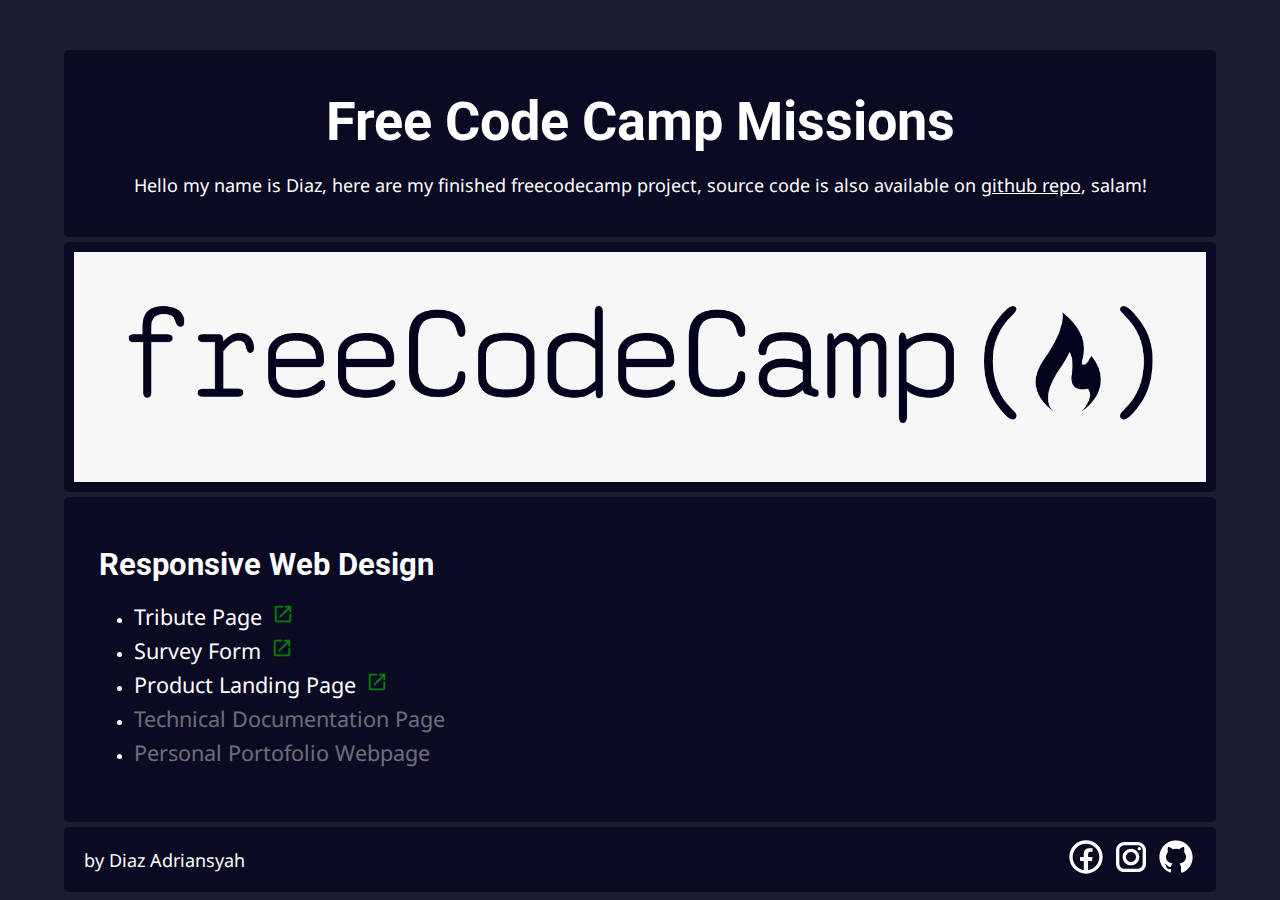
<file: index.html>
<!DOCTYPE html>
<html lang="en">
<head>
    <meta charset="UTF-8">
    <meta http-equiv="X-UA-Compatible" content="IE=edge">
    <meta name="viewport" content="width=device-width, initial-scale=1">

    <link rel="stylesheet" href="styleindex.css">
    <link rel="stylesheet" href="https://fonts.googleapis.com/icon?family=Material+Icons">
    <link rel="stylesheet" href="https://fonts.googleapis.com/css?family=Noto Sans|Roboto|Coming Soon">
    
    <link rel="shortcut icon" href="assets/favicon.jpeg" type="image/x-icon">
    <title>fcc missions</title>
</head>
<body>
    <main>
        <header>
            <h1>Free Code Camp Missions</h1>
            <p>Hello my name is Diaz, here are my finished freecodecamp project, source code is also available on <a target="_blank" href="https://github.com/Diaz-adrianz">github repo</a>, salam!</p>
        </header>
        <!-- freecode logo  -->
         <figure><img src="assets/fcc_secondary_large.png" alt=""></figure>
        
        <!-- table of content -->
        <section id="wrapper">
            <section>
                <h2>Responsive Web Design</h2>
                <ul>
                    <li><a href="tribute-page/fcc-tribute-page.html" class="available">Tribute Page</a></li>
                    <li><a href="form/fcc-form.html" class="available">Survey Form</a></li>
                    <li><a href="landing-page/fcc-landing-page.html" class="available">Product Landing Page</a></li>
                    <li><a href="#" class="none">Technical Documentation Page</a></li>
                    <li><a href="#" class="none">Personal Portofolio Webpage</a></li>
                </ul>
            </section>
        </section>
        
        
    </main>

    <!-- footer  -->
    <footer>
            <p>by Diaz Adriansyah</p>
            <ul id="developer-medsos">
                <li><a target="_blank" href="https://www.facebook.com/diaz.adrian.560/"><img src="assets/icons8-facebook.svg" alt=""></a></li>
                <li><a target="_blank" href="https://www.instagram.com/diaz_adrianz19/"><img src="assets/icons8-instagram.svg" alt=""></a></li>
                <li><a target="_blank" href="https://github.com/Diaz-adrianz"><img src="assets/icons8-github.svg" alt=""></a></li>
            </ul>
    </footer>
</body>
</html>
</file>
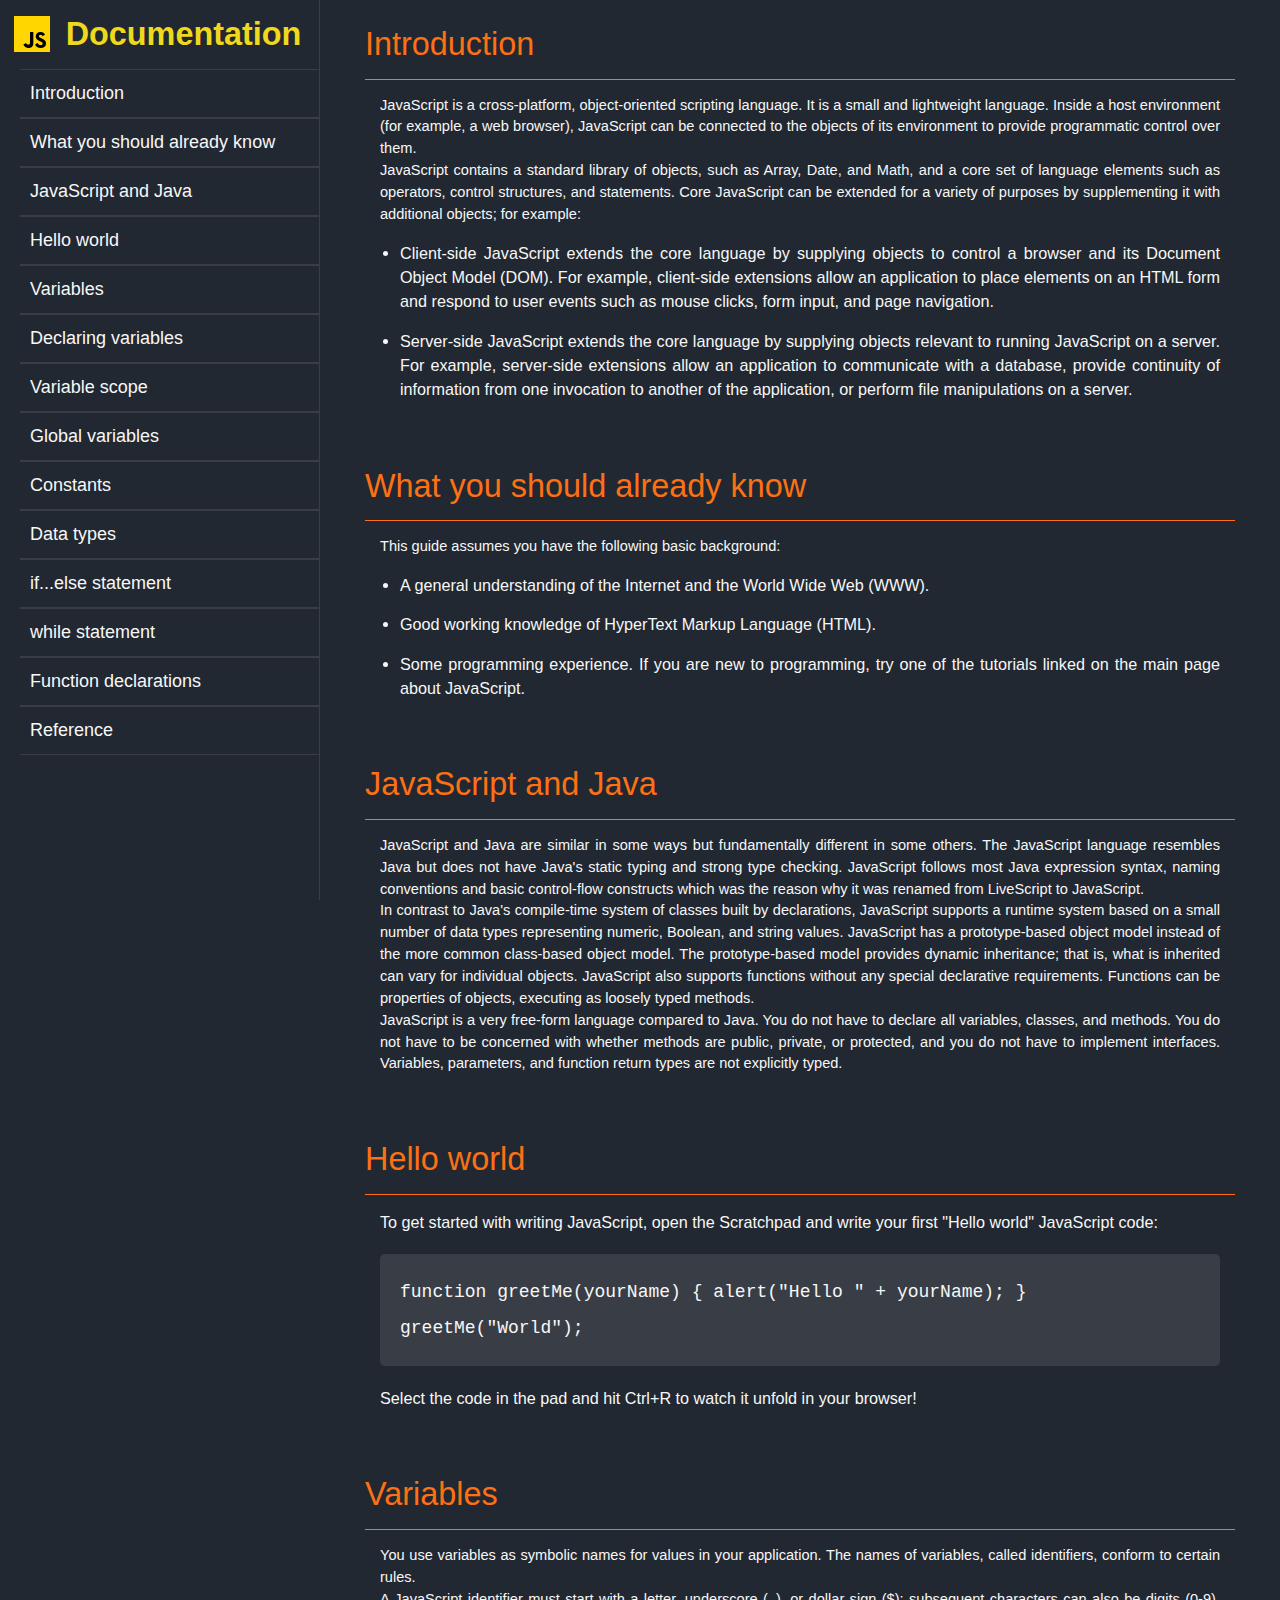
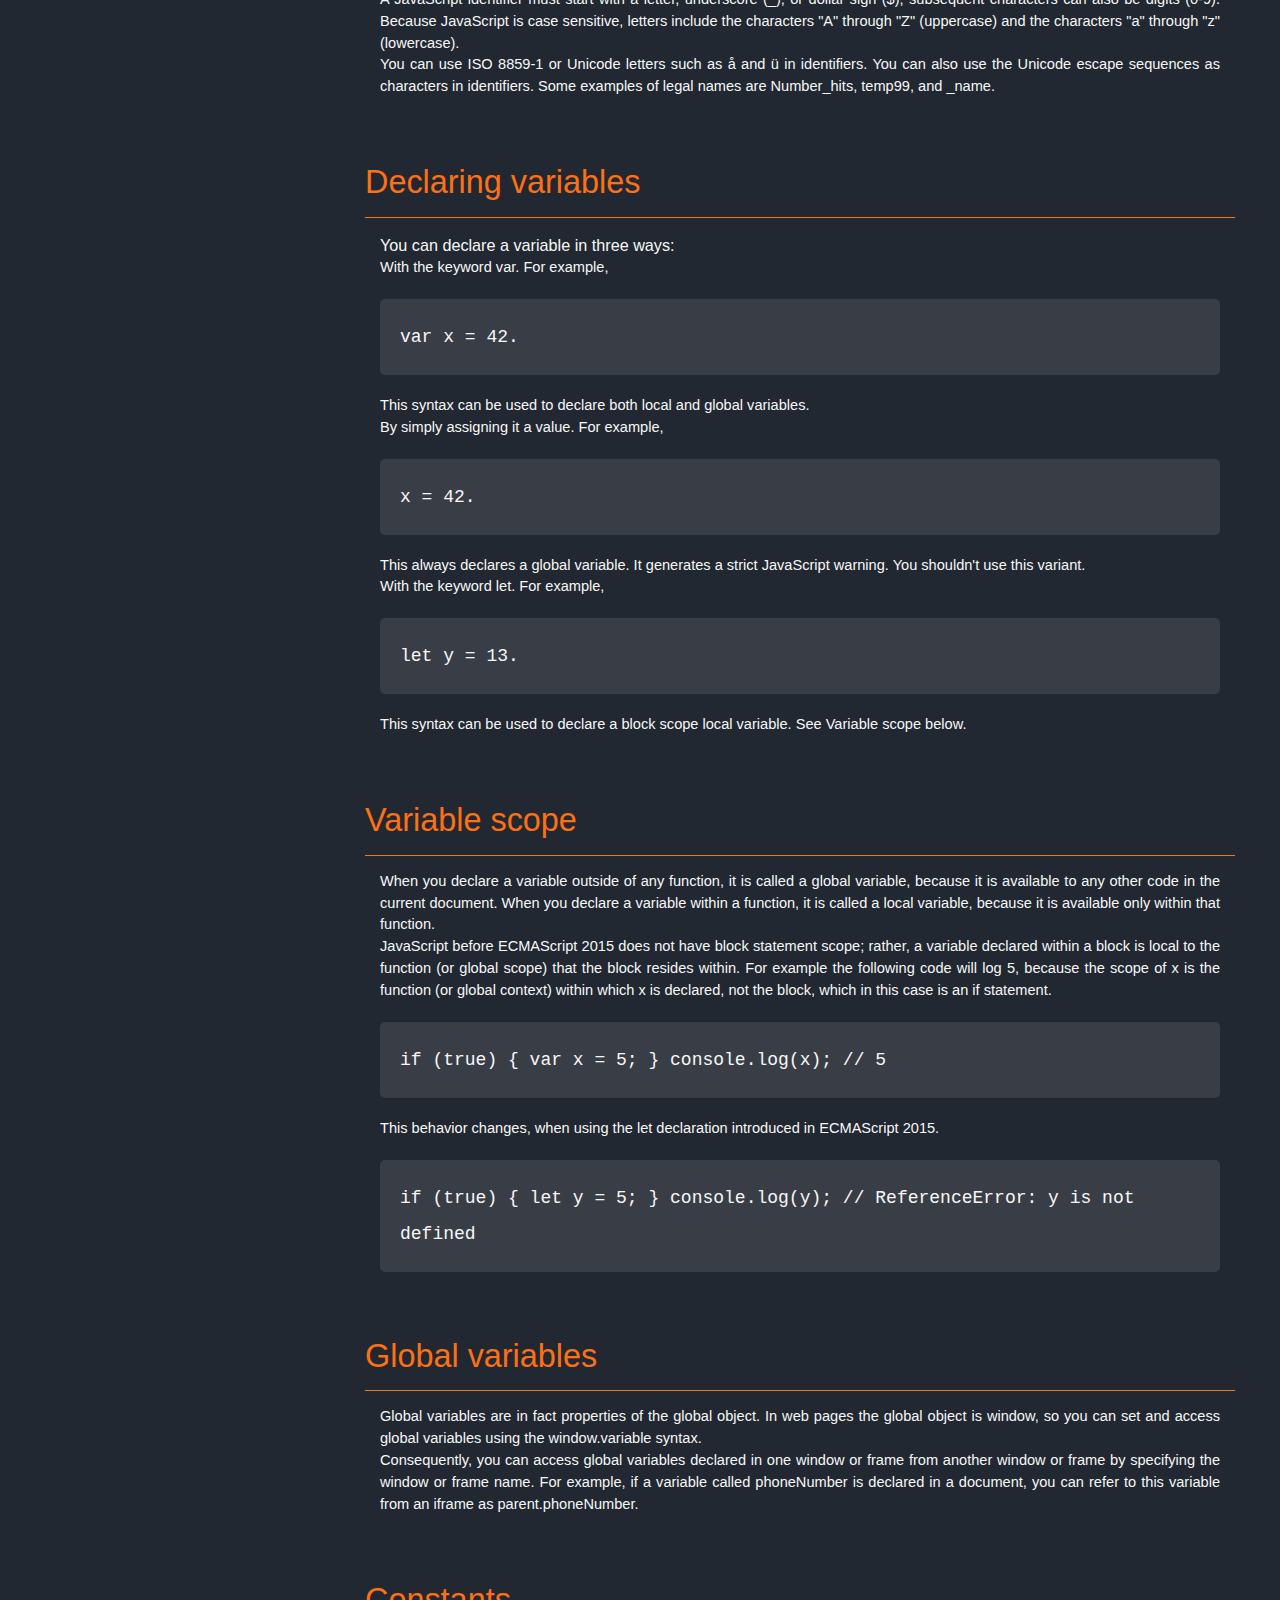
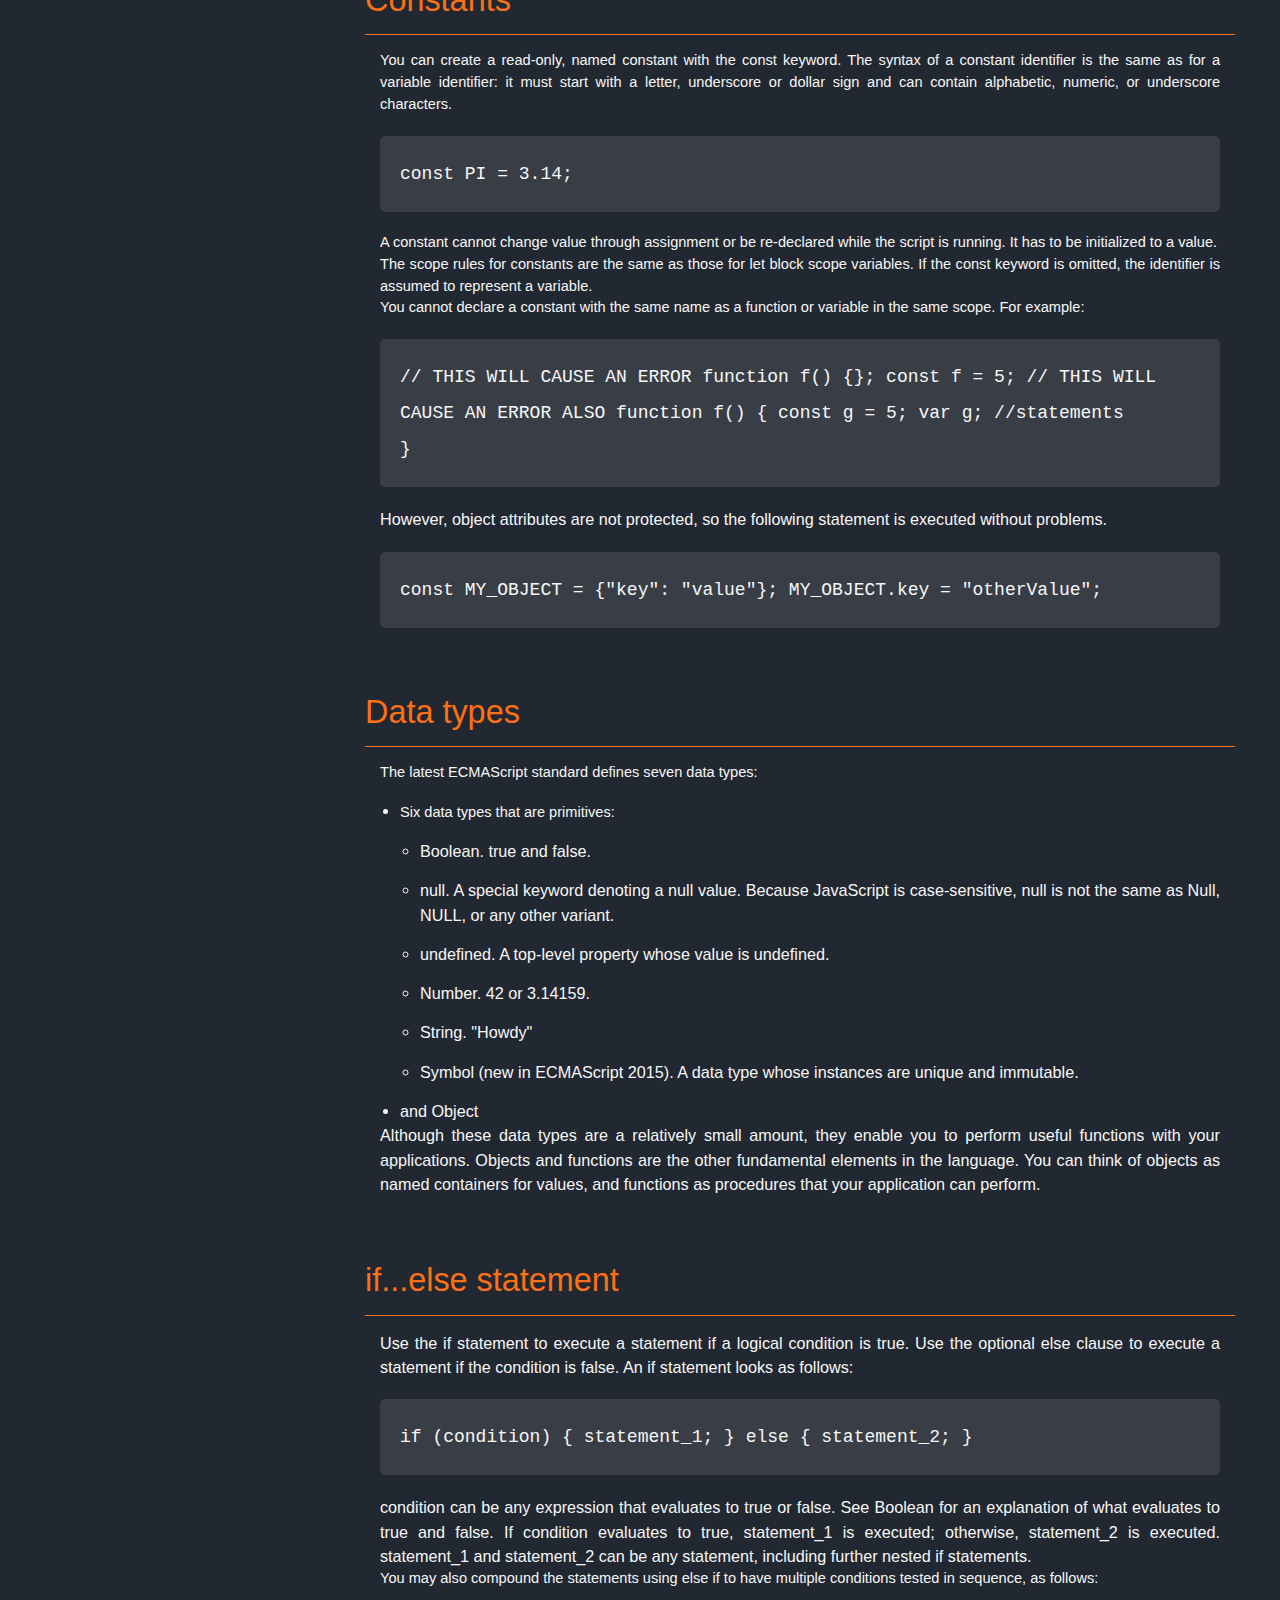
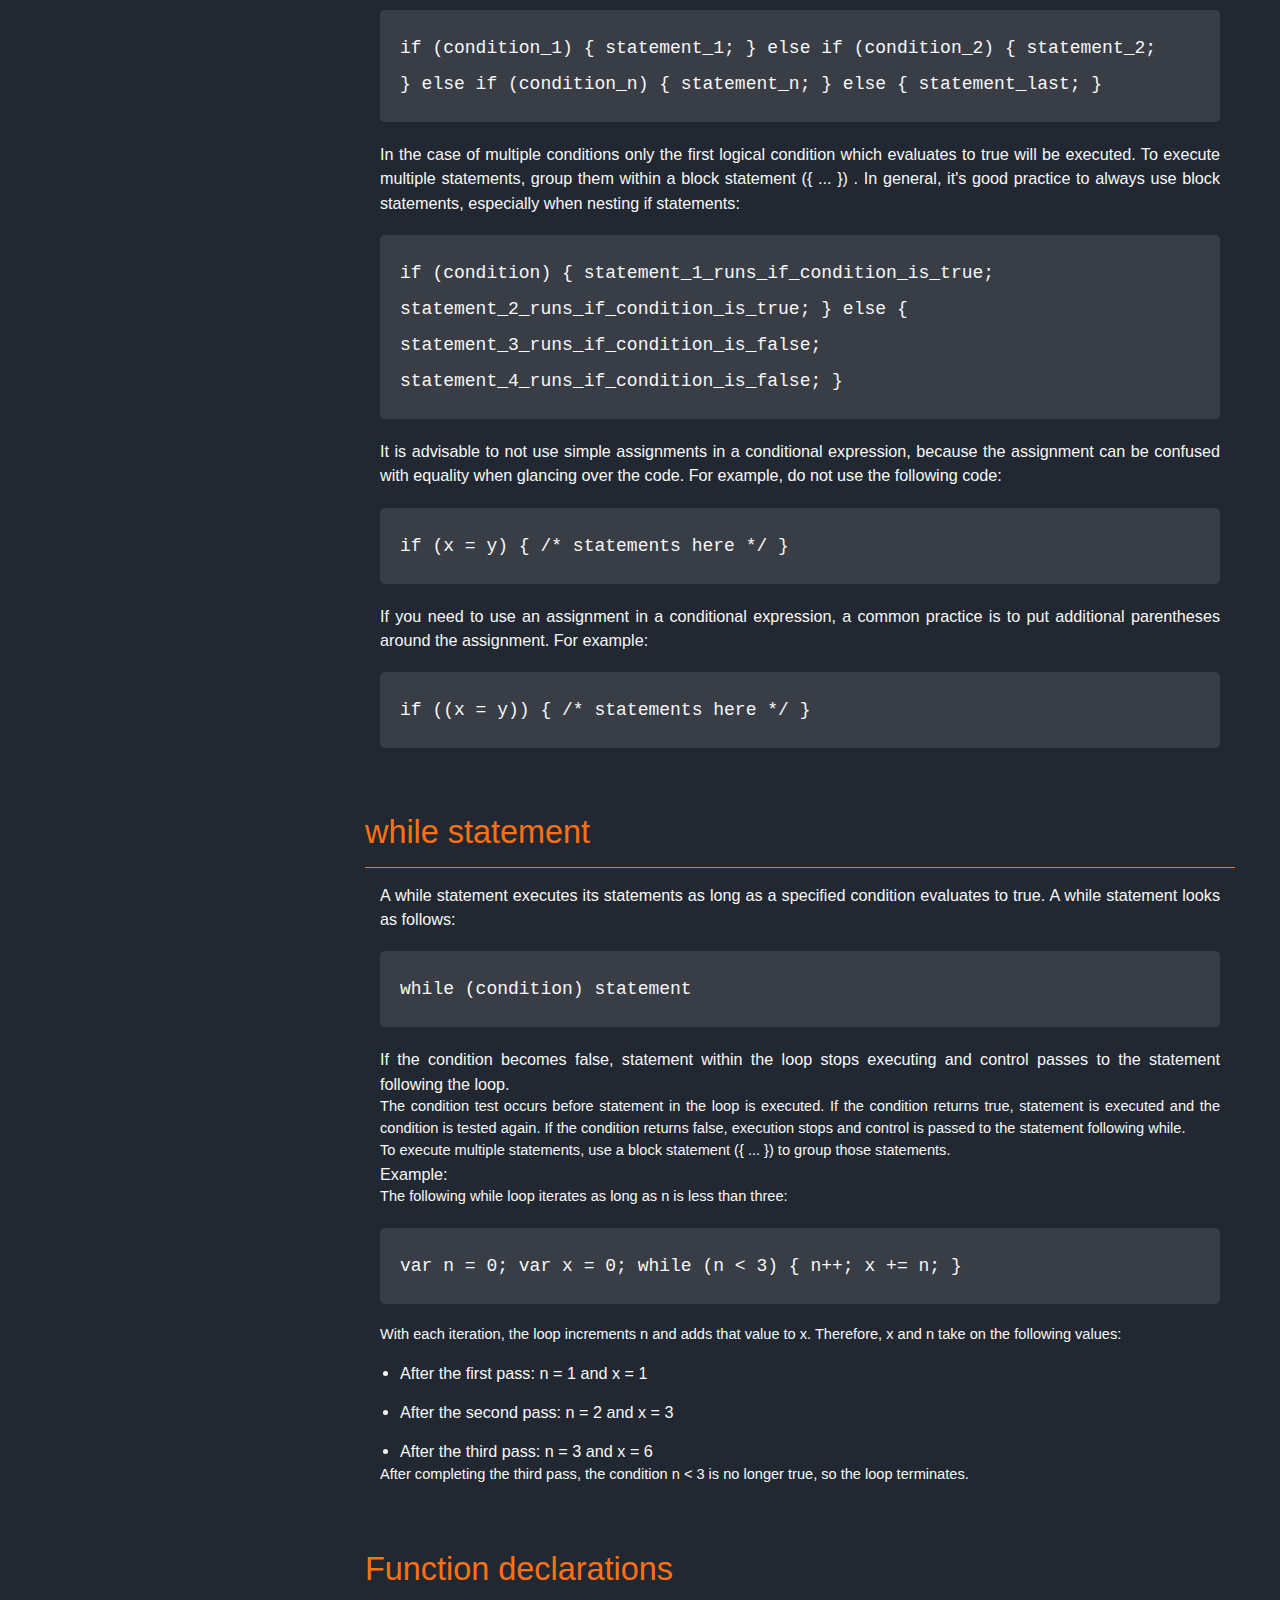
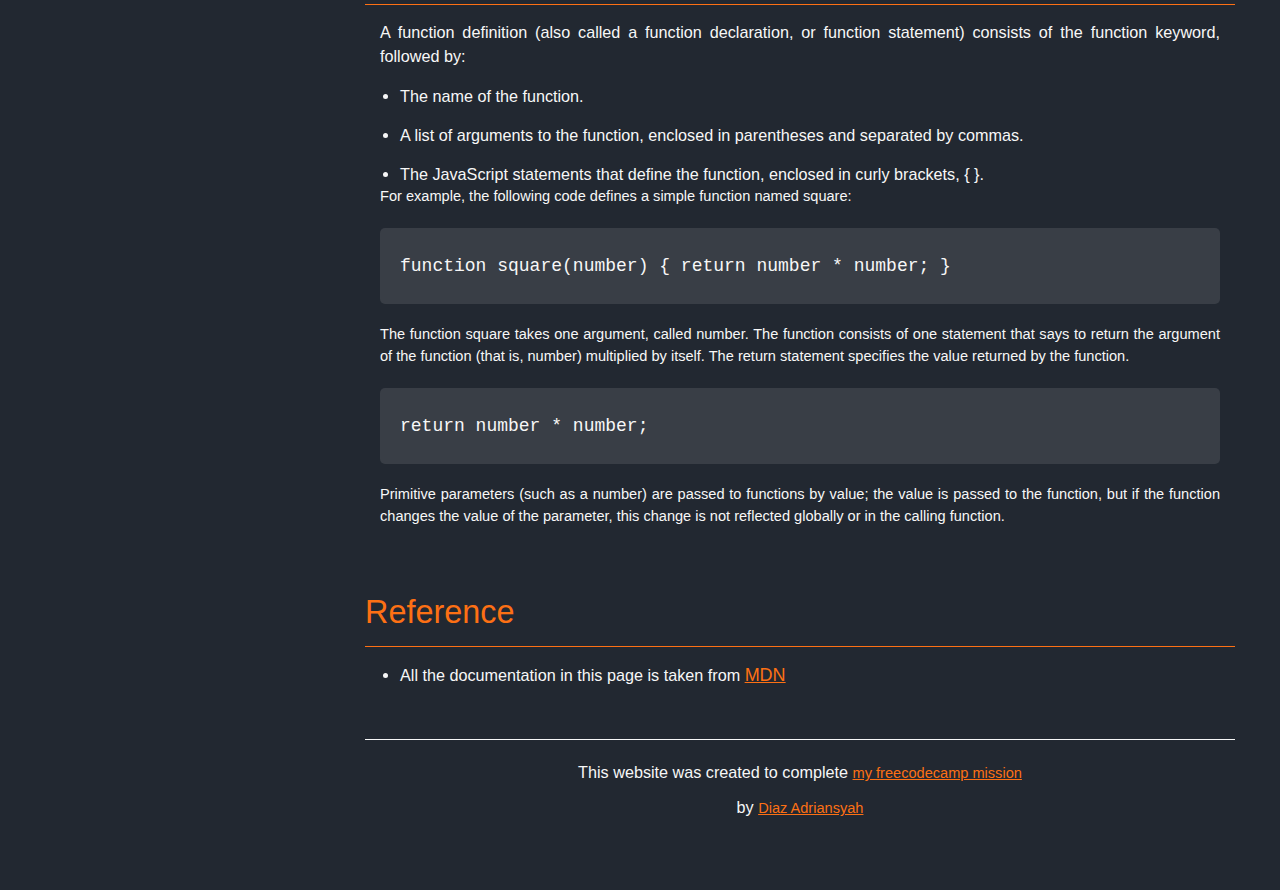
<file: doc/fcc-documentation.html>
<!DOCTYPE html>
<html lang="en">
<head>
    <meta charset="UTF-8">
    <meta http-equiv="X-UA-Compatible" content="IE=edge">
    <meta name="viewport" content="width=device-width, initial-scale=1.0">
    
    <link rel="stylesheet" href="inistyle.css">
    <link rel="shortcut icon" href="../assets/logokuu.png" type="image/x-icon">
    <title>JavaScript Documentation</title>
</head> 
<body>
    <nav id="navbar">
        <header>
          <img src="../assets/icons8-javascript-48.png" alt="">
          
          <h1 id="judul">Documentation</h1>
        </header>
        <ul>
          <li><a class="nav-link" href="#Introduction">Introduction</a></li>
          <li>
            <a class="nav-link" href="#What_you_should_already_know"
              >What you should already know</a
            >
          </li>
          <li>
            <a class="nav-link" href="#JavaScript_and_Java">JavaScript and Java</a>
          </li>
          <li><a class="nav-link" href="#Hello_world">Hello world</a></li>
          <li><a class="nav-link" href="#Variables">Variables</a></li>
          <li>
            <a class="nav-link" href="#Declaring_variables">Declaring variables</a>
          </li>
          <li><a class="nav-link" href="#Variable_scope">Variable scope</a></li>
          <li><a class="nav-link" href="#Global_variables">Global variables</a></li>
          <li><a class="nav-link" href="#Constants">Constants</a></li>
          <li><a class="nav-link" href="#Data_types">Data types</a></li>
          <li>
            <a class="nav-link" href="#if...else_statement">if...else statement</a>
          </li>
          <li><a class="nav-link" href="#while_statement">while statement</a></li>
          <li>
            <a class="nav-link" href="#Function_declarations"
              >Function declarations</a
            >
          </li>
          <li><a class="nav-link" href="#Reference">Reference</a></li>
        </ul>
      </nav>
      <main id="main-doc">
        <section class="main-section" id="Introduction">
          <header>Introduction</header>
          <article>
            <p>
              JavaScript is a cross-platform, object-oriented scripting language. It
              is a small and lightweight language. Inside a host environment (for
              example, a web browser), JavaScript can be connected to the objects of
              its environment to provide programmatic control over them.
            </p>
      
            <p>
              JavaScript contains a standard library of objects, such as Array, Date,
              and Math, and a core set of language elements such as operators, control
              structures, and statements. Core JavaScript can be extended for a
              variety of purposes by supplementing it with additional objects; for
              example:
            </p>
            <ul>
              <li>
                Client-side JavaScript extends the core language by supplying objects
                to control a browser and its Document Object Model (DOM). For example,
                client-side extensions allow an application to place elements on an
                HTML form and respond to user events such as mouse clicks, form input,
                and page navigation.
              </li>
              <li>
                Server-side JavaScript extends the core language by supplying objects
                relevant to running JavaScript on a server. For example, server-side
                extensions allow an application to communicate with a database,
                provide continuity of information from one invocation to another of
                the application, or perform file manipulations on a server.
              </li>
            </ul>
          </article>
        </section>
        <section class="main-section" id="What_you_should_already_know">
          <header>What you should already know</header>
          <article>
            <p>This guide assumes you have the following basic background:</p>
      
            <ul>
              <li>
                A general understanding of the Internet and the World Wide Web (WWW).
              </li>
              <li>Good working knowledge of HyperText Markup Language (HTML).</li>
              <li>
                Some programming experience. If you are new to programming, try one of
                the tutorials linked on the main page about JavaScript.
              </li>
            </ul>
          </article>
        </section>
        <section class="main-section" id="JavaScript_and_Java">
          <header>JavaScript and Java</header>
          <article>
            <p>
              JavaScript and Java are similar in some ways but fundamentally different
              in some others. The JavaScript language resembles Java but does not have
              Java's static typing and strong type checking. JavaScript follows most
              Java expression syntax, naming conventions and basic control-flow
              constructs which was the reason why it was renamed from LiveScript to
              JavaScript.
            </p>
      
            <p>
              In contrast to Java's compile-time system of classes built by
              declarations, JavaScript supports a runtime system based on a small
              number of data types representing numeric, Boolean, and string values.
              JavaScript has a prototype-based object model instead of the more common
              class-based object model. The prototype-based model provides dynamic
              inheritance; that is, what is inherited can vary for individual objects.
              JavaScript also supports functions without any special declarative
              requirements. Functions can be properties of objects, executing as
              loosely typed methods.
            </p>
            <p>
              JavaScript is a very free-form language compared to Java. You do not
              have to declare all variables, classes, and methods. You do not have to
              be concerned with whether methods are public, private, or protected, and
              you do not have to implement interfaces. Variables, parameters, and
              function return types are not explicitly typed.
            </p>
          </article>
        </section>
        <section class="main-section" id="Hello_world">
          <header>Hello world</header>
          <article>
            To get started with writing JavaScript, open the Scratchpad and write your
            first "Hello world" JavaScript code:
            <code
              >function greetMe(yourName) { alert("Hello " + yourName); }
              greetMe("World");
            </code>
      
            Select the code in the pad and hit Ctrl+R to watch it unfold in your
            browser!
          </article>
        </section>
        <section class="main-section" id="Variables">
          <header>Variables</header>
          <article>
              <p>
                You use variables as symbolic names for values in your application. The
                names of variables, called identifiers, conform to certain rules.
              </p>
              <p>
                A JavaScript identifier must start with a letter, underscore (_), or
                dollar sign ($); subsequent characters can also be digits (0-9). Because
                JavaScript is case sensitive, letters include the characters "A" through
                "Z" (uppercase) and the characters "a" through "z" (lowercase).
              </p>
              <p>
                You can use ISO 8859-1 or Unicode letters such as å and ü in identifiers.
                You can also use the Unicode escape sequences as characters in
                identifiers. Some examples of legal names are Number_hits, temp99, and
                _name.
              </p>

          </article>
        </section>
        <section class="main-section" id="Declaring_variables">
          <header>Declaring variables</header>
          <article>
            You can declare a variable in three ways:
            <p>
              With the keyword var. For example, <code>var x = 42.</code> This syntax
              can be used to declare both local and global variables.
            </p>
            <p>
              By simply assigning it a value. For example, <code>x = 42.</code> This
              always declares a global variable. It generates a strict JavaScript
              warning. You shouldn't use this variant.
            </p>
            <p>
              With the keyword let. For example,<code> let y = 13.</code> This syntax
              can be used to declare a block scope local variable. See Variable scope
              below.
            </p>
          </article>
        </section>
        <section class="main-section" id="Variable_scope">
          <header>Variable scope</header>
          <article>
            <p>
              When you declare a variable outside of any function, it is called a
              global variable, because it is available to any other code in the
              current document. When you declare a variable within a function, it is
              called a local variable, because it is available only within that
              function.
            </p>
      
            <p>
              JavaScript before ECMAScript 2015 does not have block statement scope;
              rather, a variable declared within a block is local to the function (or
              global scope) that the block resides within. For example the following
              code will log 5, because the scope of x is the function (or global
              context) within which x is declared, not the block, which in this case
              is an if statement.
            </p>
            <code>if (true) { var x = 5; } console.log(x); // 5</code>
            <p>
              This behavior changes, when using the let declaration introduced in
              ECMAScript 2015.
            </p>
      
            <code
              >if (true) { let y = 5; } console.log(y); // ReferenceError: y is not
              defined</code
            >
          </article>
        </section>
        <section class="main-section" id="Global_variables">
          <header>Global variables</header>
          <article>
            <p>
              Global variables are in fact properties of the global object. In web
              pages the global object is window, so you can set and access global
              variables using the window.variable syntax.
            </p>
      
            <p>
              Consequently, you can access global variables declared in one window or
              frame from another window or frame by specifying the window or frame
              name. For example, if a variable called phoneNumber is declared in a
              document, you can refer to this variable from an iframe as
              parent.phoneNumber.
            </p>
          </article>
        </section>
        <section class="main-section" id="Constants">
          <header>Constants</header>
          <article>
            <p>
              You can create a read-only, named constant with the const keyword. The
              syntax of a constant identifier is the same as for a variable
              identifier: it must start with a letter, underscore or dollar sign and
              can contain alphabetic, numeric, or underscore characters.
            </p>
      
            <code>const PI = 3.14;</code>
            <p>
              A constant cannot change value through assignment or be re-declared
              while the script is running. It has to be initialized to a value.
            </p>
      
            <p>
              The scope rules for constants are the same as those for let block scope
              variables. If the const keyword is omitted, the identifier is assumed to
              represent a variable.
            </p>
      
            <p>
              You cannot declare a constant with the same name as a function or
              variable in the same scope. For example:
            </p>
      
            <code
              >// THIS WILL CAUSE AN ERROR function f() {}; const f = 5; // THIS WILL
              CAUSE AN ERROR ALSO function f() { const g = 5; var g; //statements
              }</code
            >
            However, object attributes are not protected, so the following statement
            is executed without problems.
            <code
              >const MY_OBJECT = {"key": "value"}; MY_OBJECT.key = "otherValue";</code
            >
          </article>
        </section>
        <section class="main-section" id="Data_types">
          <header>Data types</header>
          <article>
            <p>The latest ECMAScript standard defines seven data types:</p>
            <ul>
              <li>
                <p>Six data types that are primitives:</p>
                <ul>
                  <li>Boolean. true and false.</li>
                  <li>
                    null. A special keyword denoting a null value. Because JavaScript
                    is case-sensitive, null is not the same as Null, NULL, or any
                    other variant.
                  </li>
                  <li>undefined. A top-level property whose value is undefined.</li>
                  <li>Number. 42 or 3.14159.</li>
                  <li>String. "Howdy"</li>
                  <li>
                    Symbol (new in ECMAScript 2015). A data type whose instances are
                    unique and immutable.
                  </li>
                </ul>
              </li>
      
              <li>and Object</li>
            </ul>
            Although these data types are a relatively small amount, they enable you
            to perform useful functions with your applications. Objects and functions
            are the other fundamental elements in the language. You can think of
            objects as named containers for values, and functions as procedures that
            your application can perform.
          </article>
        </section>
        <section class="main-section" id="if...else_statement">
          <header>if...else statement</header>
          <article>
            Use the if statement to execute a statement if a logical condition is
            true. Use the optional else clause to execute a statement if the condition
            is false. An if statement looks as follows:
      
            <code>if (condition) { statement_1; } else { statement_2; }</code>
            condition can be any expression that evaluates to true or false. See
            Boolean for an explanation of what evaluates to true and false. If
            condition evaluates to true, statement_1 is executed; otherwise,
            statement_2 is executed. statement_1 and statement_2 can be any statement,
            including further nested if statements.
            <p>
              You may also compound the statements using else if to have multiple
              conditions tested in sequence, as follows:
            </p>
            <code
              >if (condition_1) { statement_1; } else if (condition_2) { statement_2;
              } else if (condition_n) { statement_n; } else { statement_last; }
            </code>
            In the case of multiple conditions only the first logical condition which
            evaluates to true will be executed. To execute multiple statements, group
            them within a block statement ({ ... }) . In general, it's good practice
            to always use block statements, especially when nesting if statements:
      
            <code
              >if (condition) { statement_1_runs_if_condition_is_true;
              statement_2_runs_if_condition_is_true; } else {
              statement_3_runs_if_condition_is_false;
              statement_4_runs_if_condition_is_false; }</code
            >
            It is advisable to not use simple assignments in a conditional expression,
            because the assignment can be confused with equality when glancing over
            the code. For example, do not use the following code:
            <code>if (x = y) { /* statements here */ }</code> If you need to use an
            assignment in a conditional expression, a common practice is to put
            additional parentheses around the assignment. For example:
      
            <code>if ((x = y)) { /* statements here */ }</code>
          </article>
        </section>
        <section class="main-section" id="while_statement">
          <header>while statement</header>
          <article>
            A while statement executes its statements as long as a specified condition
            evaluates to true. A while statement looks as follows:
      
            <code>while (condition) statement</code> If the condition becomes false,
            statement within the loop stops executing and control passes to the
            statement following the loop.
      
            <p>
              The condition test occurs before statement in the loop is executed. If
              the condition returns true, statement is executed and the condition is
              tested again. If the condition returns false, execution stops and
              control is passed to the statement following while.
            </p>
      
            <p>
              To execute multiple statements, use a block statement ({ ... }) to group
              those statements.
            </p>
      
            Example:
      
            <p>The following while loop iterates as long as n is less than three:</p>
      
            <code>var n = 0; var x = 0; while (n &lt; 3) { n++; x += n; }</code>
            <p>
              With each iteration, the loop increments n and adds that value to x.
              Therefore, x and n take on the following values:
            </p>
      
            <ul>
              <li>After the first pass: n = 1 and x = 1</li>
              <li>After the second pass: n = 2 and x = 3</li>
              <li>After the third pass: n = 3 and x = 6</li>
            </ul>
            <p>
              After completing the third pass, the condition n &lt; 3 is no longer
              true, so the loop terminates.
            </p>
          </article>
        </section>
        <section class="main-section" id="Function_declarations">
          <header>Function declarations</header>
          <article>
            A function definition (also called a function declaration, or function
            statement) consists of the function keyword, followed by:
      
            <ul>
              <li>The name of the function.</li>
              <li>
                A list of arguments to the function, enclosed in parentheses and
                separated by commas.
              </li>
              <li>
                The JavaScript statements that define the function, enclosed in curly
                brackets, { }.
              </li>
            </ul>
            <p>
              For example, the following code defines a simple function named square:
            </p>
      
            <code>function square(number) { return number * number; }</code>
            <p>
              The function square takes one argument, called number. The function
              consists of one statement that says to return the argument of the
              function (that is, number) multiplied by itself. The return statement
              specifies the value returned by the function.
            </p>
            <code>return number * number;</code>
            <p>
              Primitive parameters (such as a number) are passed to functions by
              value; the value is passed to the function, but if the function changes
              the value of the parameter, this change is not reflected globally or in
              the calling function.
            </p>
          </article>
        </section>
        <section class="main-section" id="Reference">
          <header>Reference</header>
          <article>
            <ul>
              <li>
                All the documentation in this page is taken from
                <a
                  href="https://developer.mozilla.org/en-US/docs/Web/JavaScript/Guide"
                  target="_blank"
                  >MDN</a
                >
              </li>
            </ul>
          </article>
        </section>
        <section id="developer"> 
          <p>This website was created to complete <a href="../index.html">my freecodecamp mission</a></p>
          <p>by <a href="https://www.instagram.com/diaz_adrianz19/">Diaz Adriansyah</a></p>
        </section>
      </main>
      
</body>
      <script>
        document.querySelector('h1')
        .addEventListener('click', function(){
            let content = this.parentElement.nextElementSibling
            content.classList.toggle('show')
            window.onclick = e => {
              if (e.target != this){
                content.classList.remove('show')

              }
            }
        })
        
    
      </script>
</html>
</file>
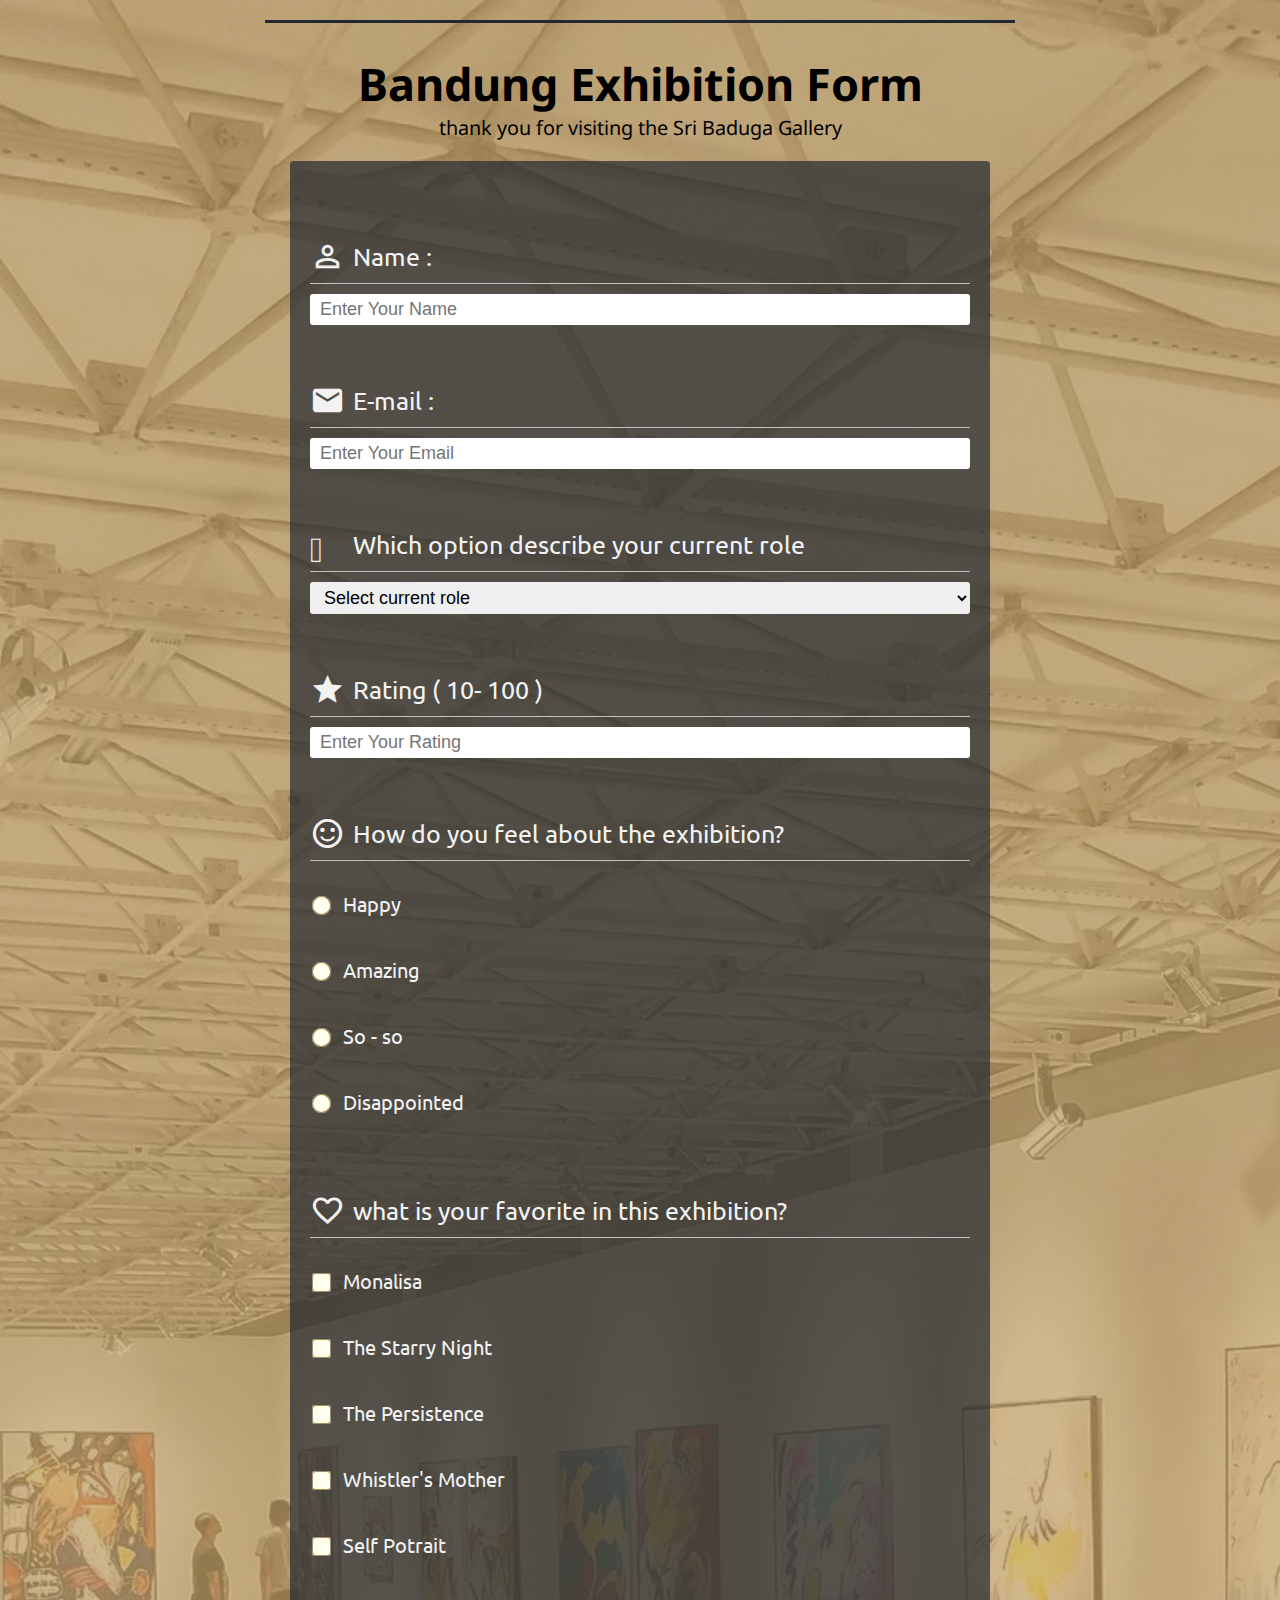
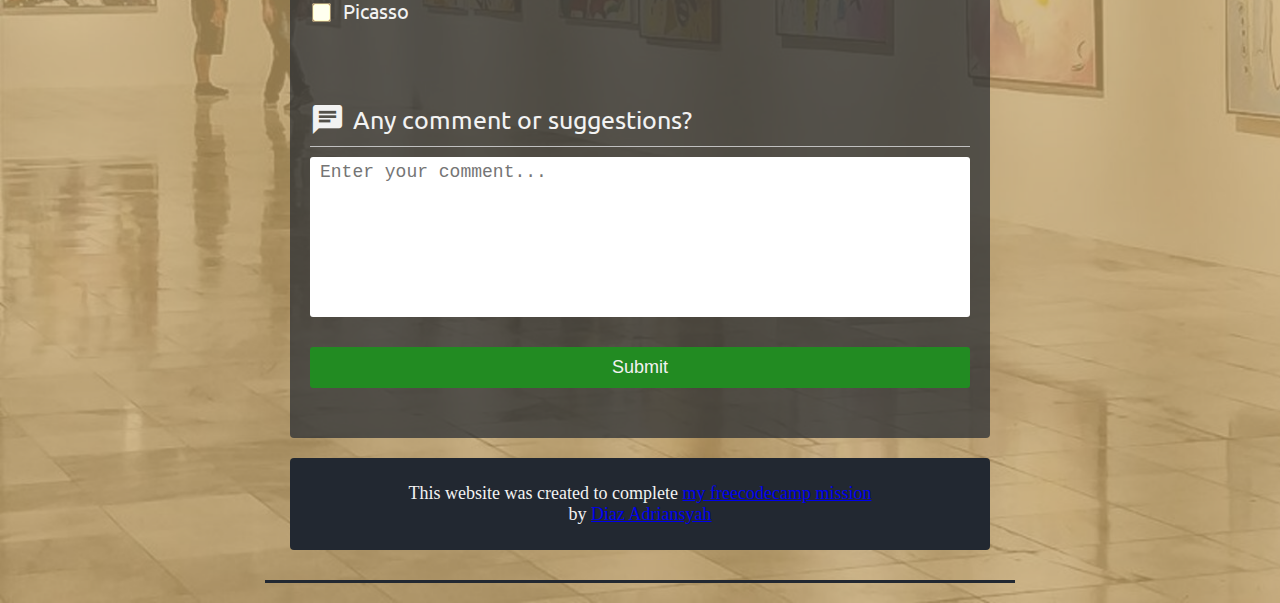
<file: form/fcc-form.html>
<!DOCTYPE html>
<html lang="id">
<head>
    <meta charset="UTF-8">
    <meta http-equiv="X-UA-Compatible" content="IE=edge">
    <meta name="viewport" content="width=device-width, initial-scale=1">
    
    <link rel="stylesheet" href="stylenya.css">
    <link rel="stylesheet" href="https://fonts.googleapis.com/icon?family=Material+Icons">
    <link rel="stylesheet" href="https://fonts.googleapis.com/css?family=Ubuntu|Noto Sans">
    
    <link rel="shortcut icon" href="../assets/favicon.jpeg" type="image/x-icon">
    <title>Survey Form</title>
</head>
<body>
    <div class="container">

        <header>
            <h1 id="title">Bandung Exhibition Form</h1>
            <p id="description">thank you for visiting the Sri Baduga Gallery</p>
        </header>

        <form id="survey-form">
            <!-- name  -->
            <div class="form-wrap">
                <label for="name" id="name-label">Name : </label>
                    <input type="text" name="name" id="name" placeholder="Enter Your Name" required>
                
            </div>
            <!-- email  -->
            <div class="form-wrap">
                <label for="email" id="email-label">E-mail : </label>
                    <input type="email" name="email" id="email" placeholder="Enter Your Email" required>
                
            </div>
            
            <!-- status -->
            <div class="form-wrap">
                <label for="dropdown" id="role-label">Which option describe your current role</label>
                <select name="role" id="dropdown">
                    <option disabled selected>Select current role</option>
                    <option value="student">Student</option>
                    <option value="job">Full time job</option>
                    <option value="learner">Learner</option>
                    <option value="enthusiast">Art enthusiast</option>
                    <option value="artist">Artist</option>
                    <option value="other">Other</option>
                </select>
            </div>

            <!-- rating  -->
            <div class="form-wrap">
                <label for="number" id="number-label">Rating ( 10- 100 )</label>
                    <input type="number" name="rating" id="number" min="10" max="100" placeholder="Enter Your Rating" required>
        
            </div>
            <!-- feel  -->
            <div class="form-wrap">
                <p id="feel-label">How do you feel about the exhibition?</p>
                <label class="non-label">
                    <input type="radio" name="feel" class="u-radio" value="happy">
                    Happy
                </label>
                <label class="non-label">
                    <input type="radio" name="feel" class="u-radio" value="amazing">
                    Amazing
                </label>
                <label class="non-label">
                    <input type="radio" name="feel" class="u-radio" value="so-so">
                    So - so
                </label>
                <label class="non-label">
                    <input type="radio" name="feel" class="u-radio" value="disappointed">
                    Disappointed
                </label>
            </div>
            <!-- favourite -->
            <div class="form-wrap">
                <p id="favorite-label">what is your favorite in this exhibition?</p>
                <label class="non-label">
                    <input type="checkbox" name="favourite" class="u-check" value="monalisa">
                    Monalisa
                </label>
                <label class="non-label">
                    <input type="checkbox" name="favourite" class="u-check" value="starrynight">
                    The Starry Night
                </label>
                <label class="non-label">
                    <input type="checkbox" name="favourite" class="u-check" value="persistence">
                    The Persistence
                </label>
                <label class="non-label">
                    <input type="checkbox" name="favourite" class="u-check" value="w-mother">
                    Whistler's Mother
                </label>
                <label class="non-label">
                    <input type="checkbox" name="favourite" class="u-check" value="s-potrait">
                    Self Potrait
                </label>
                <label class="non-label">
                    <input type="checkbox" name="favourite" class="u-check" value="picasso">
                    Picasso
                </label>   
            </div>
            
            <!-- comment  -->
            <div class="form-wrap">
                <label for="comment" id="comment-label">Any comment or suggestions?</label>
                <textarea name="comment" id="comment" placeholder="Enter your comment..."></textarea>              
            </div>
            
            <!-- submit  -->
            <div class="form-wrap">
                <button type="submit" id="submit">Submit</button>
            </div>
        </form>

        <footer id="developer"> 
            <p>This website was created to complete <a href="../index.html">my freecodecamp mission</a></p>
            <p>by <a href="https://www.instagram.com/diaz_adrianz19/">Diaz Adriansyah</a></p>
        </footer>

    </div>
</body>
</html>
</file>
<file: styleindex.css>
*{
    margin: 0;
    padding: 0;
    box-sizing: border-box;
    font-size: 18px;
    transition: .3s;
    -webkit-transition: .3s;
    -moz-transition: .3s;
    -ms-transition: .3s;
    -o-transition: .3s;
}

a{
    color: #fff;
}

body{
    color: #fff;
    max-width: 1500px;
    background-color: #1b1b32;
    position: relative;
}
header, figure, section#wrapper, footer{

    background-color: #0a0a23;
    border-radius: 5px;
    -webkit-border-radius: 5px;
    -moz-border-radius: 5px;
    -ms-border-radius: 5px;
    -o-border-radius: 5px;
    margin-bottom: 5px;
}

main{
    width: 90%;
    margin: 50px auto 0 auto;   
    background-color: #1b1b32;

}
/* header  */
header{
    width: 100%;
    padding: 40px 0;
    text-align: center;
    color: #fff;
}

header h1{
    font-size: 3em;
    font-family: 'Roboto', Helvetica, sans-serif;
    margin-bottom: 20px;
}
header p{
    font-family: 'Noto Sans',sans-serif;
    padding: 0 40px;
}
/* banner  */
figure{
    width: 100%;
    padding:  50px;
    background-color: #f7f7f7;
    border: 10px solid #0a0a23;

}
figure img{
    width: 100%;
}
/* section  */
section#wrapper{
    width: 100%;
    padding: 50px 70px 50px 35px; 

}
section h2{
    font-family: 'Roboto', Helvetica, sans-serif;
    font-size: 1.7em;
    margin-bottom: 20px;
}
section ul{
    position: relative;
    left: 35px;
}
section ul li{
    margin-bottom: 5px;
}
section ul a{
    font-family: 'Noto Sans',sans-serif;
    font-size: 1.2em;
    text-decoration: none;
    transition: .2s;
    -webkit-transition: .2s;
    -moz-transition: .2s;
    -ms-transition: .2s;
    -o-transition: .2s;
} section ul a.available:hover{
    color:  #008000;
    font-weight: bold;
}
section ul a.available::after{
    font-family: 'Material Icons';
    content: '\e895';
    position: relative; left:  10px;
    color: #008000;
    text-decoration: none;
}
section ul a.none{
    opacity: .4;
}

/* footer  */
footer{
    width: 90%;
    margin: auto;
    font-family: 'Noto Sans',sans-serif;
    display: flex; justify-content: space-between;
    align-items: center;
    padding: 10px 20px;
    background-color: #0a0a23;
  
}
footer ul{
    display: flex;
    align-items: center;
    list-style: none;
} footer  li{
    margin-left: 5px;
} footer li img{
    width: 40px;
}

@media only screen and (max-width : 600px) {
    *{font-size: 14px;}
    main {
        width: 97%;
        margin: 10px auto 0 auto;
    }
    footer{
        width: 97%;
    }
}
</file>
<file: doc/inistyle.css>
*, *::before, *::after{ scroll-behavior: smooth; margin: 0; padding: 0; box-sizing: border-box; font-size: 18px; transition:.2s ; 
    /* prefix */
    -webkit-transition:.2s ; -moz-transition:.2s ; -ms-transition:.2s ; -o-transition:.2s ;
}
::-webkit-scrollbar {
    width: 5px;
} ::-webkit-scrollbar-track {
    background: var(--black #212121);
} ::-webkit-scrollbar-thumb {
    background: var(--secondary, #393e46);
    border-radius: 3px;
} ::-webkit-scrollbar-thumb:hover {
    background: var(--extend, #fd7014);
}
:root{
    --primary: #222831; --black: #212121;
    --secondary : #393e46; --white: #f7f7f7;
    --extend: #fd7014; --silver: #aaa;
    --red : #b00020;  
}
html,
body {
  color: var(--white);
  background-color: var(--primary);
  font-family: 'Open Sans', Arial, sans-serif;
  display: flex;
  line-height: 1.5;
}
a {
  color: var(--extend);
}

/* navbar  */
#navbar {
  width: 25%; height: 100vh;
  position: sticky; top: 0px;
  border-right: 1px solid var(--secondary);
  background-color: var(--primary);
  overflow-x: hidden;
  overflow-y: auto;
}
#navbar header{
  display: flex;
  padding: 10px 0;
  justify-content: center;
  align-items: center;
}
#navbar header h1{
  font-size: 1.8em;
  color: #EFD81D;
  text-shadow: 0 1px 0 #212121;
  margin: 0 10px;
}
#navbar ul {
  height: 80%;
  overflow-x: hidden;
  overflow-y: auto;
}

#navbar li {
  width: 100%;
  position: relative;
  margin: 0 20px;
  list-style: none;
  border-top: 1px solid var(--secondary);
  border-bottom: 1px solid var(--secondary);
} #navbar li:hover{
  border-color: var(--extend);
}

#navbar a {
    display: block;
    position: relative;
    padding: 10px;
    text-decoration: none;
    color: var(--white);
} #navbar a:hover{
  left: 5px;
    color: var(--extend);
}
/* main  */
#main-doc {
  width: 75%;
  padding: 0 45px 50px 45px;
}

#main-doc header {
  font-size: 1.8em;
  padding: 10px 0; margin: 10px 0;
  font-weight: thin;
  text-align: left;
  color: var(--extend);
  border-bottom: 1px solid var(--extend);
}

section{
    margin: 0 0  50px 0;
}
section article {
  margin: 15px;
  text-align: justify;
}
section article, section p ,section li{
  font-size: 0.9em;

}

section li {
  margin: 15px 0px 0px 20px;
}

code {
  width: 100%;
  position: relative;
  display: block;
  white-space: pre-line;
  word-break: normal;
  word-wrap: normal;
  line-height: 2;
  padding: 20px; margin: 20px 0;
  border-radius: 5px;
  background-color: var(--secondary);   
  /* prefix  */
  -webkit-border-radius: 5px; -moz-border-radius: 5px; -ms-border-radius: 5px; -o-border-radius: 5px;
}

#developer{
  padding: 10px 0;
  margin: 30px 0 0 0;
  border-top: 1px solid var(--white);
}
#developer p, #developer a{
  text-align: center;
  font-size: .9em;
  margin: 10px 0;

}
@media only screen and (max-width: 768px) {
  /* For mobile phones: */
  body {
    flex-direction: column;
  }
  #navbar{
    width: 100%; height: 100px;
    position: fixed; top: 0; left: 0;
    z-index: 99;
    border: none;
    background: none;
    overflow: visible;
  }
  #navbar header {
    padding: 20px 0; margin: 0;
    cursor: pointer;
    background-color: var(--primary);
    box-shadow: 0 2px 8px rgba(0, 0, 0, .3);
  }
  #navbar ul {
    width: 70%; height: 0;
    position: relative;
    margin: 10px auto;
    opacity: 0;
    overflow: auto;
    background-color: var(--secondary);
    box-shadow: 0 2px 8px rgba(0, 0, 0, .3);
    border-radius: 5px;
    /* prefix:  ; */
    -webkit-border-radius: 5px; -moz-border-radius: 5px; -ms-border-radius: 5px; -o-border-radius: 5px;
} #navbar ul.show{
      height:  70vh;
      padding: 20px;
      opacity: 1;
    }
    #navbar ul li{
      margin: 0;
      border-top: none;
      border-bottom: 1px solid var(--silver);
    }
    
    #main-doc{
      width: 100%;
      padding: 0 15px 50px 15px;
    }
    section{
      padding: 75px 0 0 0 ;
  }
}
</file>
<file: form/stylenya.css>
*{
    margin: 0; padding: 0; box-sizing: 0;
    font-size: 18px; 
}
body{
    max-width: 1400px;
    background-image: url(../assets/bg2.png);
    background-size: cover;
    
}

.container{
    max-width: 700px;
    margin: 20px auto; padding: 10px 25px;
    border-top: 3px solid #222831;
    border-bottom: 3px solid #222831;
}
/* header  */
header{
    width: 100%;
    padding: 20px 0;
    text-align: center;
}
header h1 { 
    font-size: 2.5em; 
    font-family: 'Noto Sans', Helvetica, sans-serif;
} 
header p { 
    font-size: 1.1em; 
    font-family: 'Noto Sans', Helvetica, sans-serif;
}

/* form  */
form{
    padding: 20px;
    background-color: rgba(34, 40, 49, .7);
    border-radius: 4px ;
    -webkit-border-radius: 4px ;
    -moz-border-radius: 4px ;
    -ms-border-radius: 4px ;
    -o-border-radius: 4px ;
}
.form-wrap{
    display: flex;
    flex-direction: column;
    margin: 30px 0;
}
form label, form p{
    padding: 10px 5px ;
    border-bottom: 1px solid #c0c0c0;
    font-family: 'Ubuntu', sans-serif;
    font-size: 1.4em;
    margin: 10px 0;
    color: #f2f2f2;
}
label.non-label{
    font-size: 1.1em;
    border: none;
}


/* input  */
form input, form select, form textarea, form button{
    padding: 5px 10px;
    border: none;
    outline: none;
    resize: none;
    border-radius: 3px;
    -webkit-border-radius: 3px;
    -moz-border-radius: 3px;
    -ms-border-radius: 3px;
    -o-border-radius: 3px;
}
form textarea{
    min-height: 150px;
}
form input[type = checkbox], form input[type = radio]{
    color: black;
    cursor: pointer;
    margin-right: 10px;
    filter: sepia();
    transform: scale(1.5);
    -webkit-transform: scale(1.5);
    -moz-transform: scale(1.5);
    -ms-transform: scale(1.5);
    -o-transform: scale(1.5);
    -webkit-filter: sepia();
}

form button{
    color: #f2f2f2;
    cursor: pointer;
    padding: 10px;
    background-color: 	#228B22;
    transition: .3s;
    -webkit-transition: .3s;
    -moz-transition: .3s;
    -ms-transition: .3s;
    -o-transition: .3s;
} form button:hover{
    opacity: .7;
}

/* icon */
form label::before, form p::before{
    font-family: 'Material Icons';
    font-size: 1.4em;
    margin-right: 3px;
    position: relative; top: 8px; left: -5px;
}
#name-label::before{content: '\e7ff';}
#email-label::before{content: '\e0be';}
#role-label::before{content: '\e943';}
#number-label::before{content: '\e885';}
#feel-label::before{content: '\e813';}
#favorite-label::before{content: '\e87e';}
#comment-label::before{content: '\e0b7';}

/* footer  */
footer{
    width: 100%;
    padding: 25px 0;
    margin: 20px 0;
    text-align: center;
    background-color: #222831;
    color: #f2f2f2;
    border-radius: 4px ;
    -webkit-border-radius: 4px ;
    -moz-border-radius: 4px ;
    -ms-border-radius: 4px ;
    -o-border-radius: 4px ;
}
footer span{
    cursor: pointer;
    color: #009ffd;
    font-family: 'Noto Sans', sans-serif; 
    text-decoration: none;
} footer span:hover{
    font-weight: bold;
}

@media only screen and (max-width : 600px){
    *{ font-size: 14px ;}
    .container { padding: 20px 10px;}
}
</file>
